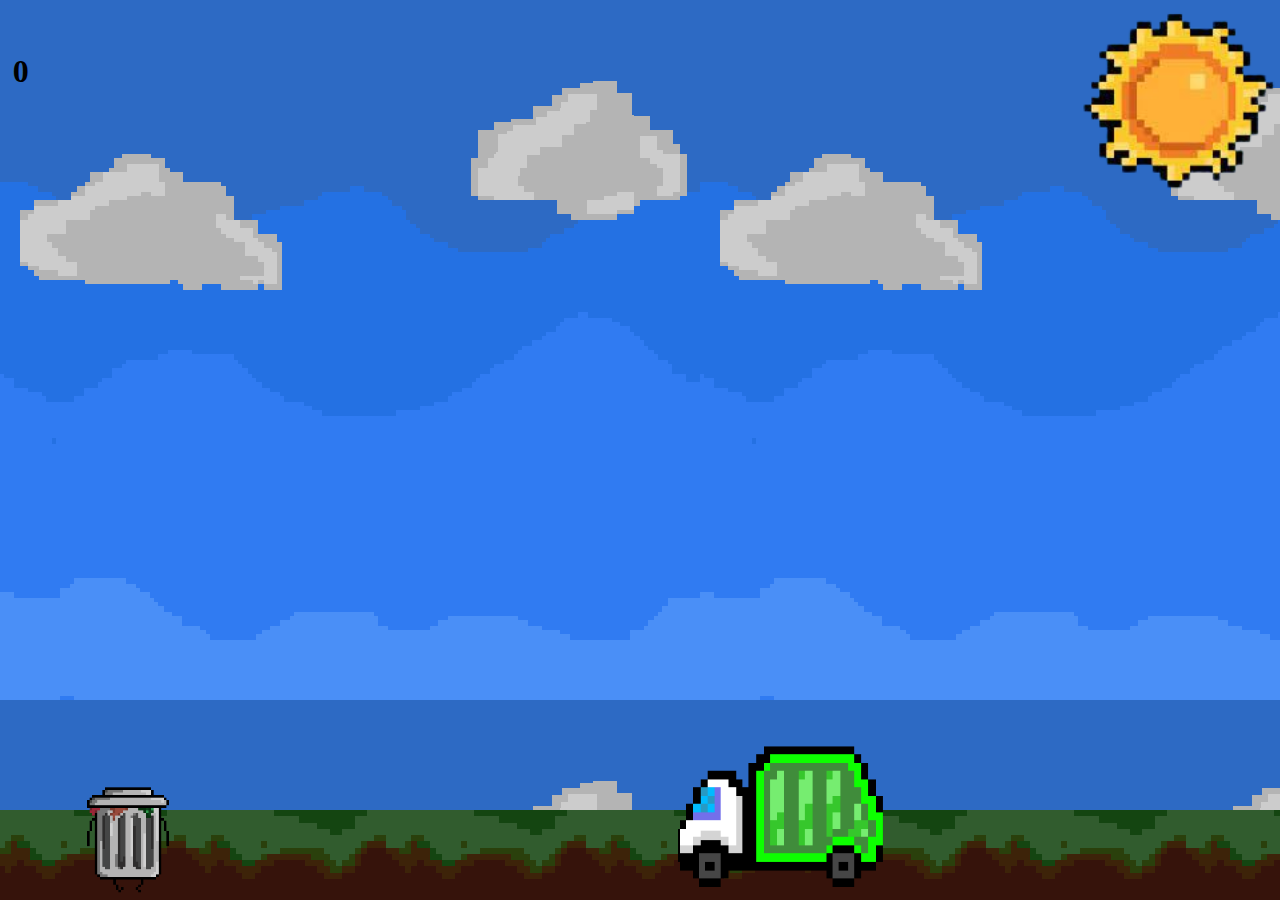
<file: main/index.html>
<!DOCTYPE html>
<html lang="en">
<head>
    <meta charset="UTF-8">
    <meta http-equiv="X-UA-Compatible" content="IE=edge">
    <meta name="viewport" content="width=device-width, initial-scale=1.0">
    <link rel="stylesheet" href="style.css">
    <script src="https://code.jquery.com/jquery-3.6.0.min.js"></script>
    <link rel="shortcut icon" href="img/pulo.gif" type="image/x-icon">
    <title>Trash Walker</title>
</head>
<body id="corpo">
    <a href="../home.html" id="restartBtn">Restart</a>

    <h1 id="pontuacao">0</h1>
    <span id="sol"></span>
    <span id="objeto"></span>
    <span id="objeto2"></span>
    <span class="chao"></span>
    <script src="script.js"></script>
</body>
</html>
</file>
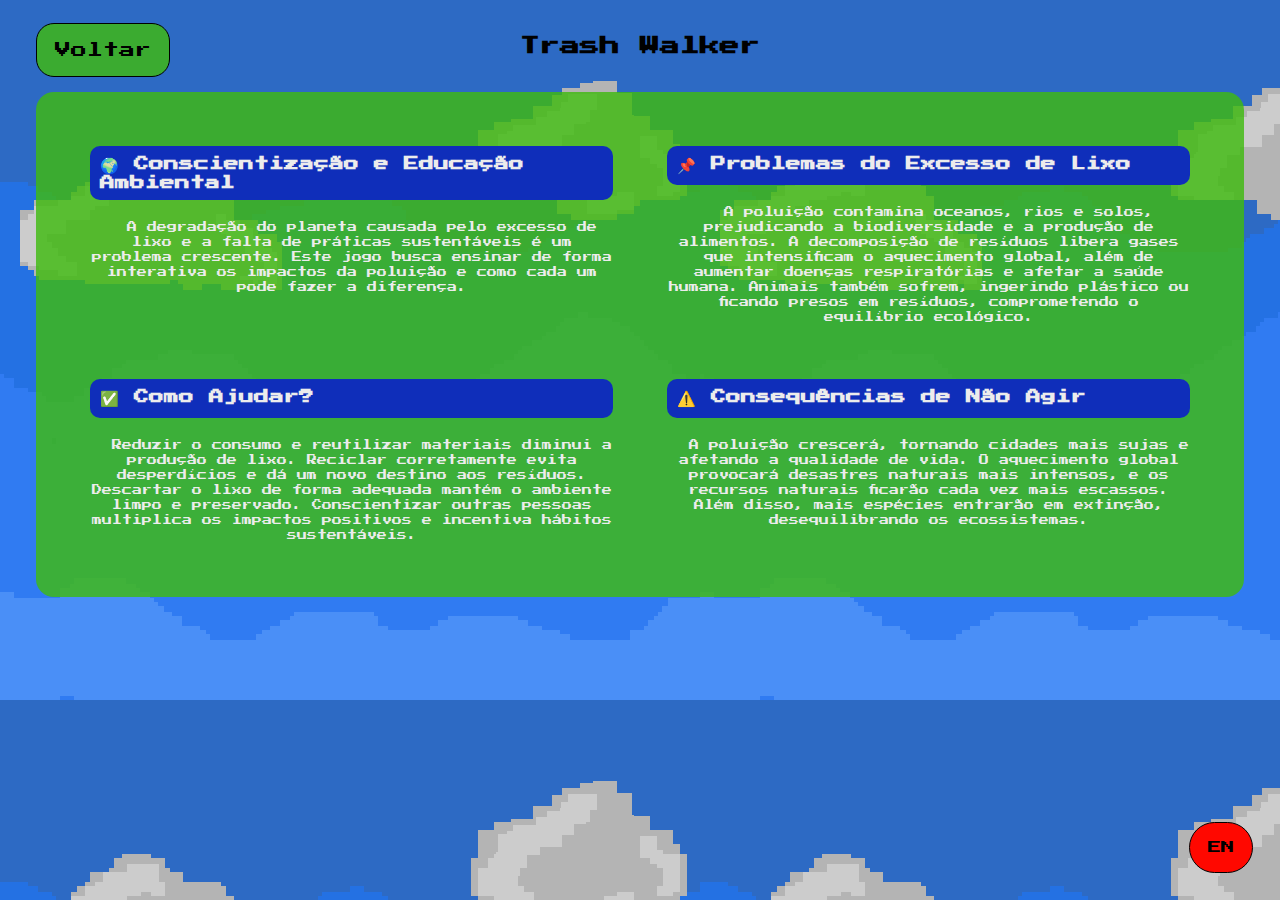
<file: aprendizado.html>
<!DOCTYPE html>
<html lang="en">
<head>
    <meta charset="UTF-8">
    <meta name="viewport" content="width=device-width, initial-scale=1.0">
    <link rel="shortcut icon" href="/main/img/pulo.gif" type="image/x-icon">
    <script src="aprendizado.js" defer></script>
    <title>Trash Walker</title>
    <link rel="stylesheet" href="aprendizado.css">
</head>
<body>
    <button id="language">BR</button>
    <main>
        <a href="./home.html" class="home">Voltar</a>
        <h1 class="title">Trash Walker</h1>
        <section class="aprendizado">
            <div class="intro">
                <h1 id="tit1">🌍 Conscientização e Educação Ambiental </h1>
                <p id="txt1">A degradação do planeta causada pelo excesso de lixo e a falta de práticas sustentáveis é um problema crescente. Este jogo busca ensinar de forma interativa os impactos da poluição e como cada um pode fazer a diferença.</p>
            </div>
            <div class="problemas">
                <h1 id="tit2">📌 Problemas do Excesso de Lixo </h1>
                <p id="txt2">A poluição contamina oceanos, rios e solos, prejudicando a biodiversidade e a produção de alimentos. A decomposição de resíduos libera gases que intensificam o aquecimento global, além de aumentar doenças respiratórias e afetar a saúde humana. Animais também sofrem, ingerindo plástico ou ficando presos em resíduos, comprometendo o equilíbrio ecológico.</p>
            </div>
            <div class="ajudar">
                <h1 id="tit3">✅ Como Ajudar? </h1>
                <p id="txt3">Reduzir o consumo e reutilizar materiais diminui a produção de lixo. Reciclar corretamente evita desperdícios e dá um novo destino aos resíduos. Descartar o lixo de forma adequada mantém o ambiente limpo e preservado. Conscientizar outras pessoas multiplica os impactos positivos e incentiva hábitos sustentáveis.</p>
            </div>
            <div class="consequencias">
                <h1 id="tit4">⚠️ Consequências de Não Agir  </h1>
                <p id="txt4">A poluição crescerá, tornando cidades mais sujas e afetando a qualidade de vida. O aquecimento global provocará desastres naturais mais intensos, e os recursos naturais ficarão cada vez mais escassos. Além disso, mais espécies entrarão em extinção, desequilibrando os ecossistemas.</p>
            </div>
        </section>
    </main>

</body>
</html>
</file>
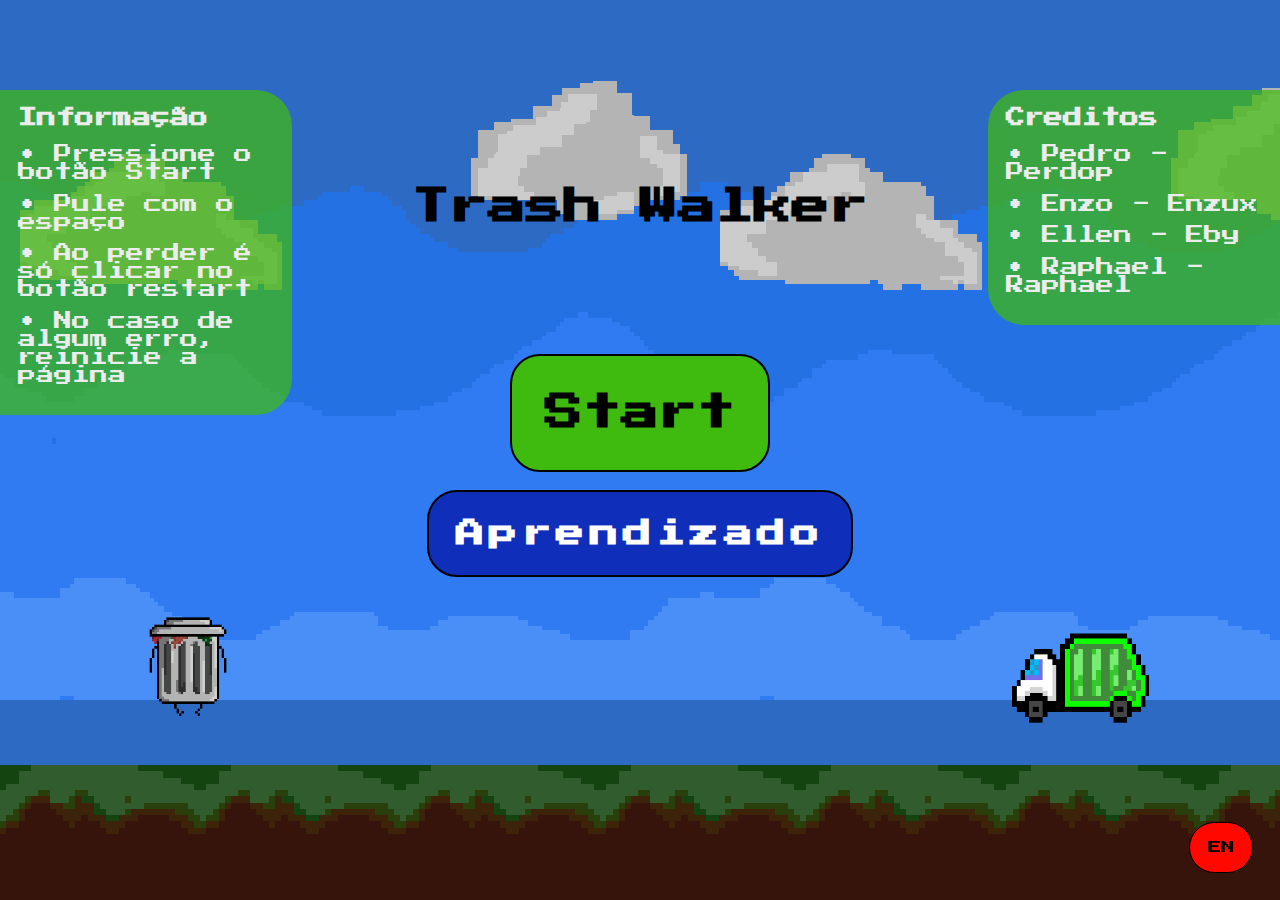
<file: home.html>
<!DOCTYPE html>
<html lang="en">
<head>
    <meta charset="UTF-8">
    <meta name="viewport" content="width=device-width, initial-scale=1.0">
    <link rel="shortcut icon" href="main/img/pulo.gif" type="image/x-icon">
    <title>Trash Walker</title>
    <script src="home.js" defer></script>
    <link rel="stylesheet" href="home.css">
</head>
<body>
    <input type="checkbox" name="" id="enCheck" style="display: none;">   
    <button id="language">BR</button>
    <main>
        <h1 class="title">Trash Walker</h1>
        <a class="start" href="main/index.html"><h2>Start</h2></a>
        <a class="aprendizado" href="aprendizado.html"><h2 id="aprendizado">Aprendizado</h2></a>
        <section class="info">
            <h1 id="infoTit">Informações</h1>
            <p id="info1">• Pressione o botão Start</p>
            <p id="info2">• Pule com o espaço</p>
            <p id="info3">• Ao perder é só clicar no botão restart</p>
            <p id="info4">• No caso de algum erro, reinicie a página</p>
        </section>
        <section class="credits">
            <h1 id="creditTit">Creditos</h1>
            <p ><a href="https://github.com/Perdop" target="_blank">• Pedro - Perdop</a></p>
            <p><a href="https://github.com/Enzux" target="_blank">• Enzo - Enzux</a></p>
            <p><a href="https://github.com/EllenVargas" target="_blank">• Ellen - Eby</a></p>
            <p><a href="https://github.com/RaphaelBarcelos" target="_blank">• Raphael - Raphael</a></p>
        </section>
    </main>
    <footer>
        <img class="img1" src="main/img/corrida.gif" alt="">
        <img class="img2" src="main/img/caminhao.png" alt="">
    </footer>
</body>
</html>
</file>
<file: main/style.css>
@import url('https://fonts.googleapis.com/css2?family=Press+Start+2P&display=swap');

*{
    padding: 0;
    margin: 0;
}

#restartBtn{
    display: none;
    text-decoration: none;
    position: absolute;
    color: black;
    align-self: center;
    padding: 3cqmin;
    background-color: #3fba0f;
    font-family: 'Press Start 2P', cursive;
    border: solid 1px black;
    border-radius: 3cqmin;
}
#restartBtn:hover{
    opacity: 80%;
}

#corpo{
    height: 100vh;
    width: 100vw;
    display: flex;
    align-items: end;
    justify-content: center;
    background-image: url(img/ceuu.png);
}

#pontuacao{
    margin-bottom: 90vh;
    margin-left: 1vw;
    display: flex;
    left: 0;
    position: absolute;
}
#sol{
    display: flex;
    background-image: url("img/sol.png");
    background-size: 150%;
    background-repeat: no-repeat;
    background-position: center;
    top: 0;
    right: 0;
    width: 200px;
    aspect-ratio: 1/1;
    position: absolute;
}

#objeto{
    display: flex;
    background-image: url("img/corrida.gif");
    background-size: cover;
    background-repeat: no-repeat;
    position: absolute;
}

#objeto2{
    position: absolute;
    display: flex;
    background-image: url("img/caminhao.png");
    background-size: 110%;
    height: min-content;
    width: min-content;
    background-repeat: no-repeat;
    background-position-x:center;
    background-position-y:130%;
}

.chao{
    height: 10vh;
    width: 150%;
    background-image: url("img/terramaior.png");
    margin-left: -5vw;
}
</file>
<file: aprendizado.css>
@import url('https://fonts.googleapis.com/css2?family=Press+Start+2P&display=swap');

*{
    margin: 0;
    padding: 0;
}
#language{
    display: block;
    position: fixed;
    bottom: 0;
    right: 0;
    z-index: 3;
    background-color: rgb(255, 8, 0);
    font-family: 'Press Start 2P', cursive;
    padding: 2cqmin;
    border: solid 1px black;
    margin-bottom: 3cqmin;
    margin-right: 3cqmin;
    border-radius: 10cqmin;
}
#language:hover{
    opacity: 70%;
    scale: 110%;
}
.home{
    position: absolute;
    text-decoration: none;
    color: black;
    left: 0;
    margin-top: 2.5cqmin;
    margin-left: 4cqmin;
    background-color: #3fba0fd0;
    padding: 2cqmin;
    border-radius: 2cqmin;
    border: solid black 1px;
}
.home:hover{
    opacity: 70%;
}
main {
    width: 100%;
    min-height: 100vh;
    background-image: url(main/img/ceuu.png);
    box-sizing: border-box;
    font-family: 'Press Start 2P', cursive;
    display: flex;
    flex-direction: column;
    justify-content: start;
    align-items: center;
}

.title {
    font-size: 20px;
    color: black;
    margin-top: 4cqmin;

}
.aprendizado{
    background-color: #3fba0fd0;
    margin: 4cqmin;
    color: rgb(236, 236, 236);
    padding: 3cqmin;
    display: flex;
    border-radius: 2cqmin;
    flex-wrap: wrap;   
}
.aprendizado div{
    margin: 3cqmin;
    flex-basis: 0;
    flex-grow: 1;
    min-width: 45%;
}
.aprendizado h1{
    font-size: 15px;
    margin-bottom: 20px;
    background-color: #0f2eba;
    padding: 10px;
    border-radius: 10px;
}
.aprendizado p{
    text-indent: 20px;
    text-align: center;
    font-size: 10px;
    line-height: 15px;
}


.img1 {
    height: 120px;
    position: relative;
    bottom: 120%;
    left: 10%;
}
.img2 {
    height: 110px;
    float: right;
    position: relative;
    bottom: 110%;
    right: 10%;
}
footer {
    width: 100%;
    height: 15vh;
    background-image: url(main/img/terramaior.png);
}

@media(max-width:600px){
    .title{
        font-size: 5cqmin;
    }
    .aprendizado div{
        min-width: 90%;
    }
    .aprendizado h1{
        font-size: 3.5cqmin;
        margin-bottom: 4cqmin;
    }
    .aprendizado p{
        font-size: 3cqmin;
        line-height: 4cqmin;
    }
}
</file>
<file: home.css>
@import url('https://fonts.googleapis.com/css2?family=Press+Start+2P&display=swap');

*{
    margin: 0;
    padding: 0;
}
body {
    overflow: hidden;
}
main {
    width: 100%;
    height: 85vh;
    background-image: url(main/img/ceuu.png);
    box-sizing: border-box;
    font-family: 'Press Start 2P', cursive;
    display: flex;
    flex-direction: column;
    justify-content: center;
    align-items: center;
}
.info{
    position: absolute;
    display: flex;
    flex-direction: column;
    background-color: #3fba0fb9;
    border-radius: 0 4cqmin 4cqmin 0;
    padding: 2cqmin;
    left: 0;
    width: 20vw;
    top: 10vh;
    color: rgb(236, 236, 236);
}
.info h1{
    font-size: 1.5vw;
    margin-bottom: 2cqmin;
}
.info p{
    font-size: 2cqmin;
    margin-bottom: 1.5cqmin;
}
.credits{
    position: absolute;
    display: flex;
    flex-direction: column;
    background-color: #3fba0fb9;
    border-radius: 4cqmin 0 0 4cqmin;
    padding: 2cqmin;
    right: 0;
    width: 20vw;
    top: 10vh;
    color: rgb(236, 236, 236);
}
.credits h1{
    font-size: 1.5vw;
    margin-bottom: 2cqmin;
}
.credits p{
    font-size: 2cqmin;
    margin-bottom: 1.5cqmin;
}
.credits a{
    color: rgb(236, 236, 236);
}
.credits p:hover{
    scale: 105%;
    opacity: 70%;
}

.title {
    font-size: 3vw;
    color: black;
}
main a {
    text-decoration: none;
}
#language{
    display: block;
    position: fixed;
    bottom: 0;
    right: 0;
    z-index: 3;
    background-color: rgb(255, 8, 0);
    font-family: 'Press Start 2P', cursive;
    padding: 2cqmin;
    border: solid 1px black;
    margin-bottom: 3cqmin;
    margin-right: 3cqmin;
    border-radius: 10cqmin;
}
#language:hover{
    opacity: 70%;
    scale: 110%;
}
.start{
    margin-top: 10%;
    width: 20%;
    height: 15%;
    border-radius: 30px;
    border: 2px solid black;
    background-color: #3fba0f;
    display: flex;
    justify-content: center;
    align-items: center;
    font-size: 2vw;
    font-family: 'Press Start 2P', cursive;
}
.start h2 {
    font-size: 1.5em;
    color: black;
}
.start:hover{
    opacity: 80%;
}
.aprendizado{
    margin-top: 2cqmin;
    padding: 3cqmin;
    border-radius: 30px;
    border: 2px solid black;
    background-color: #0f2eba;
    display: flex;
    justify-content: center;
    align-items: center;
    font-size: 1.5vw;
    letter-spacing: 0.5cqmin;
    font-family: 'Press Start 2P', cursive;
}
.aprendizado h2 {
    font-size: 1.5em;
    color: white;
}
.aprendizado:hover{
    opacity: 80%;
}
.img1 {
    height: 120px;
    position: relative;
    bottom: 120%;
    left: 10%;
}
.img2 {
    height: 110px;
    float: right;
    position: relative;
    bottom: 110%;
    right: 10%;
}
footer {
    width: 100%;
    height: 15vh;
    background-image: url(main/img/terramaior.png);
}
</file>
